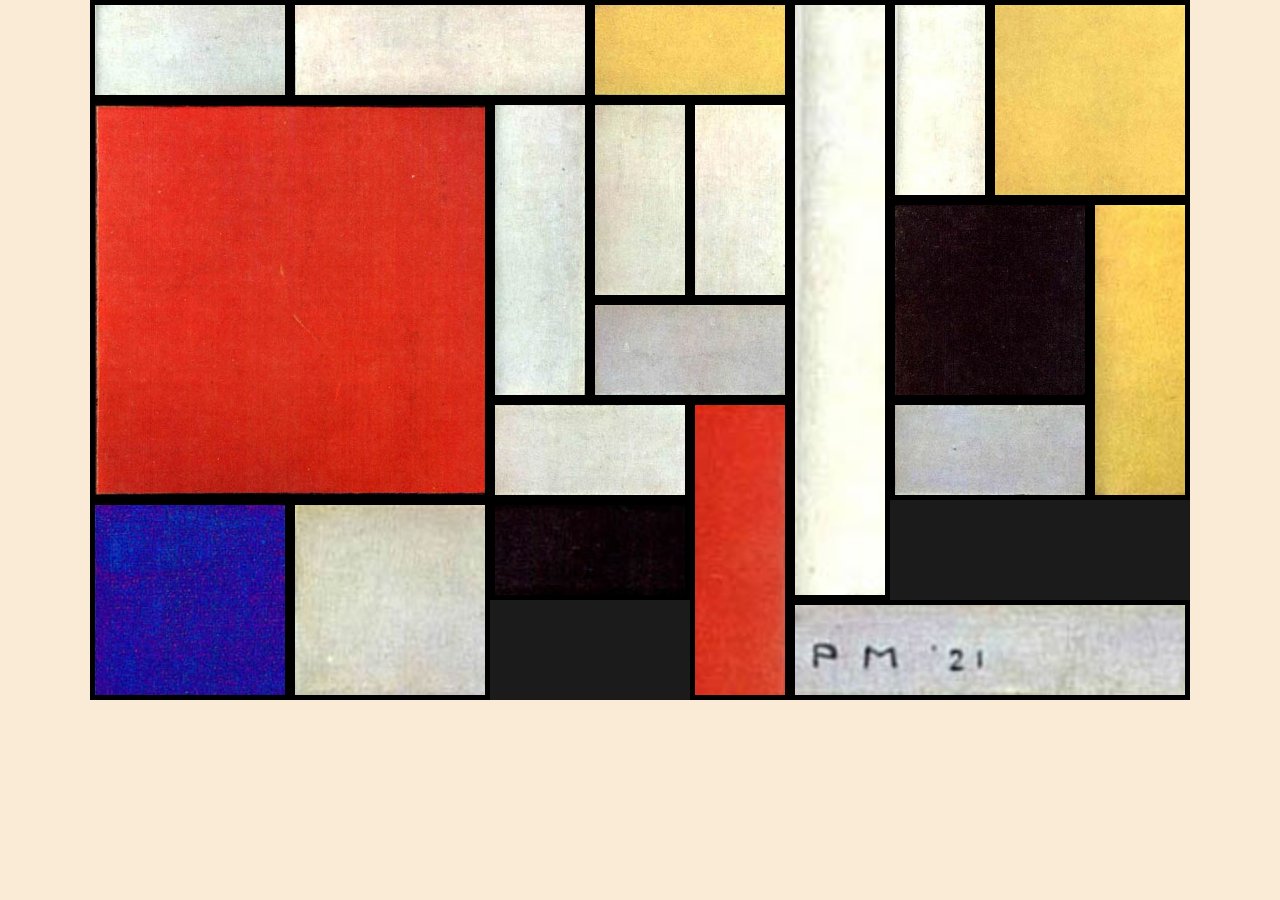
<file: index.html>
<!DOCTYPE html>
<html lang="en">

<head>
    <meta charset="UTF-8">
    <meta name="viewport" content="width=device-width, initial-scale=1.0">
    <title>Thomas George Artwork</title>
    <link href="style.css" rel="stylesheet">
</head>

<body>
    <div class="container">
        <div class="div1 grid-item">
            <!-- <img src="images/01.jpg" alt="image1"> -->
        </div>
        <div class="div2 grid-item">
            <!-- <img src="images/02.jpg" alt="image2"> -->
        </div>
        <div class="div3 grid-item">
            <!-- <img src="images/03.jpg" alt="image3"> -->
        </div>
        <div class="div4 grid-item">
            <!-- <img src="images/04.jpg" alt="image4"> -->
        </div>
        <div class="div5 grid-item">
            <!-- <img src="images/05.jpg" alt="image5"> -->
        </div>
        <div class="div6 grid-item">
            <!-- <img src="images/06.jpg" alt="image6"> -->
        </div>
        <div class="div7 grid-item">
            <!-- <img src="images/07.jpg" alt="image7"> -->
        </div>
        <div class="div8 grid-item">
            <!-- <img src="images/08.jpg" alt="image8"> -->
        </div>
        <div class="div9 grid-item">
            <!-- <img src="images/09.jpg" alt="image9"> -->
        </div>
        <div class="div10 grid-item">
            <!-- <img src="images/10.jpg" alt="image10"> -->
        </div>
        <div class="div11 grid-item">
            <!-- <img src="images/11.jpg" alt="image11"> -->
        </div>
        <div class="div14 grid-item">
            <!-- <img src="images/14.jpg" alt="image14"> -->
        </div>
        <div class="div12 grid-item">
            <!-- <img src="images/12.jpg" alt="image12"> -->
        </div>
        <div class="div13 grid-item">
            <!-- <img src="images/13.jpg" alt="image13"> -->
        </div>
        <div class="div17 grid-item">
            <!-- <img src="images/17.jpg" alt="image17"> -->
        </div>
        <div class="div15 grid-item">
            <!-- <img src="images/15.jpg" alt="image15"> -->
        </div>
        <div class="div16 grid-item">
            <!-- <img src="images/16.jpg" alt="image16"> -->
        </div>
        <div class="div18 grid-item">
            <!-- <img src="images/18.jpg" alt="image18"> -->
        </div>
        <div class="div19 grid-item">
            <!-- <img src="images/19.jpg" alt="image19"> -->
        </div>
        <div class="div20 grid-item">
            <!-- <img src="images/20.jpg" alt="image20"> -->
        </div>

    </div>
</body>
</html>
</file>
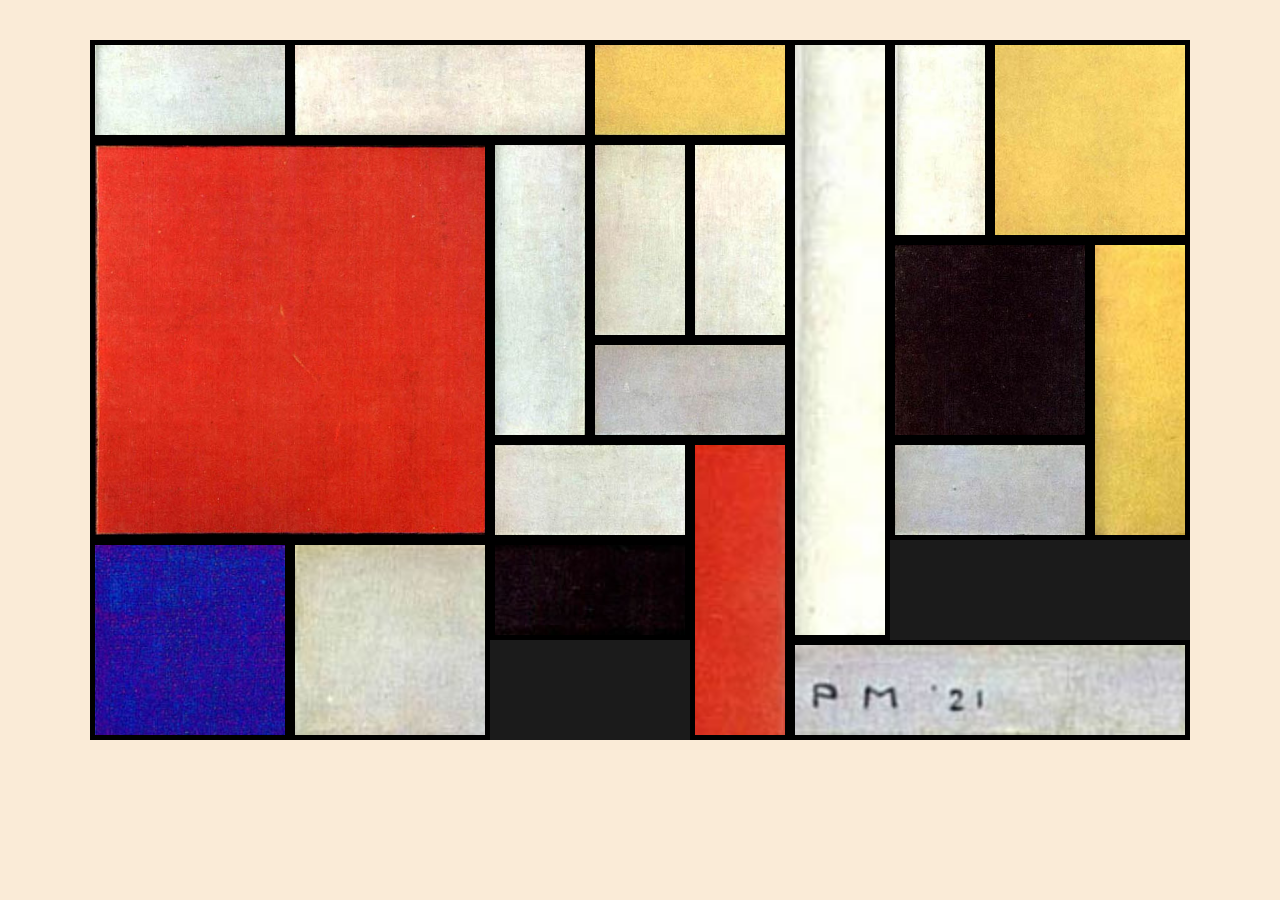
<file: Grid Modern Art 1/index.html>
<!DOCTYPE html>
<html lang="en">

<head>
    <meta charset="UTF-8">
    <meta name="viewport" content="width=device-width, initial-scale=1.0">
    <title>Thomas George Artwork</title>
    <link href="style.css" rel="stylesheet">
</head>

<body>
    <div class="container">
        <div class="div1 grid-item">
            <!-- <img src="images/01.jpg" alt="image1"> -->
        </div>
        <div class="div2 grid-item">
            <!-- <img src="images/02.jpg" alt="image2"> -->
        </div>
        <div class="div3 grid-item">
            <!-- <img src="images/03.jpg" alt="image3"> -->
        </div>
        <div class="div4 grid-item">
            <!-- <img src="images/04.jpg" alt="image4"> -->
        </div>
        <div class="div5 grid-item">
            <!-- <img src="images/05.jpg" alt="image5"> -->
        </div>
        <div class="div6 grid-item">
            <!-- <img src="images/06.jpg" alt="image6"> -->
        </div>
        <div class="div7 grid-item">
            <!-- <img src="images/07.jpg" alt="image7"> -->
        </div>
        <div class="div8 grid-item">
            <!-- <img src="images/08.jpg" alt="image8"> -->
        </div>
        <div class="div9 grid-item">
            <!-- <img src="images/09.jpg" alt="image9"> -->
        </div>
        <div class="div10 grid-item">
            <!-- <img src="images/10.jpg" alt="image10"> -->
        </div>
        <div class="div11 grid-item">
            <!-- <img src="images/11.jpg" alt="image11"> -->
        </div>
        <div class="div14 grid-item">
            <!-- <img src="images/14.jpg" alt="image14"> -->
        </div>
        <div class="div12 grid-item">
            <!-- <img src="images/12.jpg" alt="image12"> -->
        </div>
        <div class="div13 grid-item">
            <!-- <img src="images/13.jpg" alt="image13"> -->
        </div>
        <div class="div17 grid-item">
            <!-- <img src="images/17.jpg" alt="image17"> -->
        </div>
        <div class="div15 grid-item">
            <!-- <img src="images/15.jpg" alt="image15"> -->
        </div>
        <div class="div16 grid-item">
            <!-- <img src="images/16.jpg" alt="image16"> -->
        </div>
        <div class="div18 grid-item">
            <!-- <img src="images/18.jpg" alt="image18"> -->
        </div>
        <div class="div19 grid-item">
            <!-- <img src="images/19.jpg" alt="image19"> -->
        </div>
        <div class="div20 grid-item">
            <!-- <img src="images/20.jpg" alt="image20"> -->
        </div>

    </div>
</body>

</html>
</file>
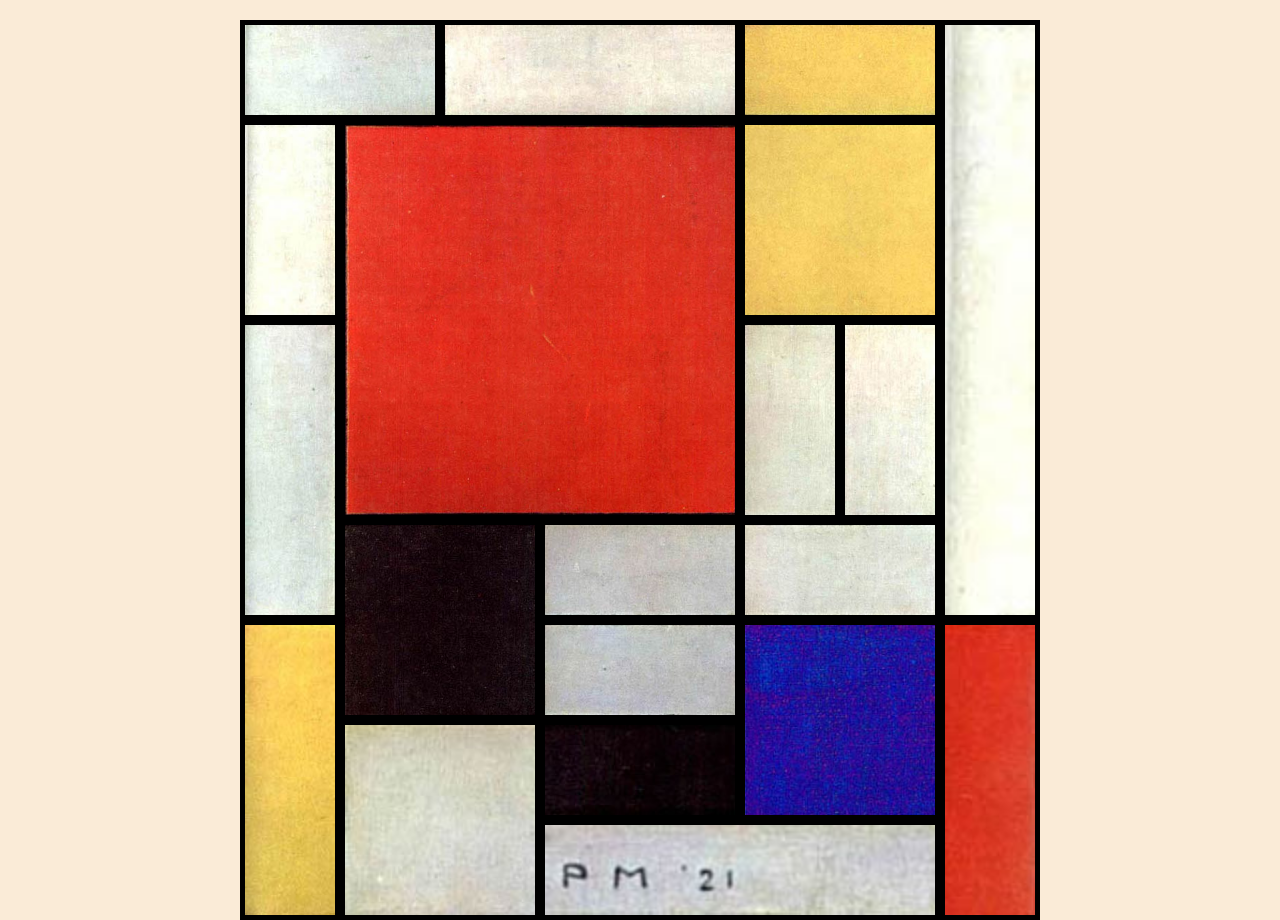
<file: Grid Modern Art 2/index.html>
<!DOCTYPE html>
<html lang="en">

<head>
    <meta charset="UTF-8">
    <meta name="viewport" content="width=device-width, initial-scale=1.0">
    <title>Thomas George Artwork</title>
    <link href="style.css" rel="stylesheet">
</head>

<body>
    <div class="container">
        <div class="div1 grid-item">
            <!-- <img src="images/01.jpg" alt="image1"> -->
        </div>
        <div class="div2 grid-item">
            <!-- <img src="images/02.jpg" alt="image2"> -->
        </div>
        <div class="div3 grid-item">
            <!-- <img src="images/03.jpg" alt="image3"> -->
        </div>
        <div class="div4 grid-item">
            <!-- <img src="images/04.jpg" alt="image4"> -->
        </div>
        <div class="div5 grid-item">
            <!-- <img src="images/05.jpg" alt="image5"> -->
        </div>
        <div class="div6 grid-item">
            <!-- <img src="images/06.jpg" alt="image6"> -->
        </div>
        <div class="div7 grid-item">
            <!-- <img src="images/07.jpg" alt="image7"> -->
        </div>
        <div class="div8 grid-item">
            <!-- <img src="images/08.jpg" alt="image8"> -->
        </div>
        <div class="div9 grid-item">
            <!-- <img src="images/09.jpg" alt="image9"> -->
        </div>
        <div class="div10 grid-item">
            <!-- <img src="images/10.jpg" alt="image10"> -->
        </div>
        <div class="div11 grid-item">
            <!-- <img src="images/11.jpg" alt="image11"> -->
        </div>
        <div class="div12 grid-item">
            <!-- <img src="images/12.jpg" alt="image12"> -->
        </div>
        <div class="div13 grid-item">
            <!-- <img src="images/13.jpg" alt="image13"> -->
        </div>
        <div class="div14 grid-item">
            <!-- <img src="images/14.jpg" alt="image14"> -->
        </div>
        <div class="div15 grid-item">
            <!-- <img src="images/15.jpg" alt="image15"> -->
        </div>
        <div class="div16 grid-item">
            <!-- <img src="images/16.jpg" alt="image16"> -->
        </div>
        <div class="div17 grid-item">
            <!-- <img src="images/17.jpg" alt="image17"> -->
        </div>
        <div class="div18 grid-item">
            <!-- <img src="images/18.jpg" alt="image18"> -->
        </div>
        <div class="div19 grid-item">
            <!-- <img src="images/19.jpg" alt="image19"> -->
        </div>
        <div class="div20 grid-item">
            <!-- <img src="images/20.jpg" alt="image20"> -->
        </div>

    </div>
</body>

</html>
</file>
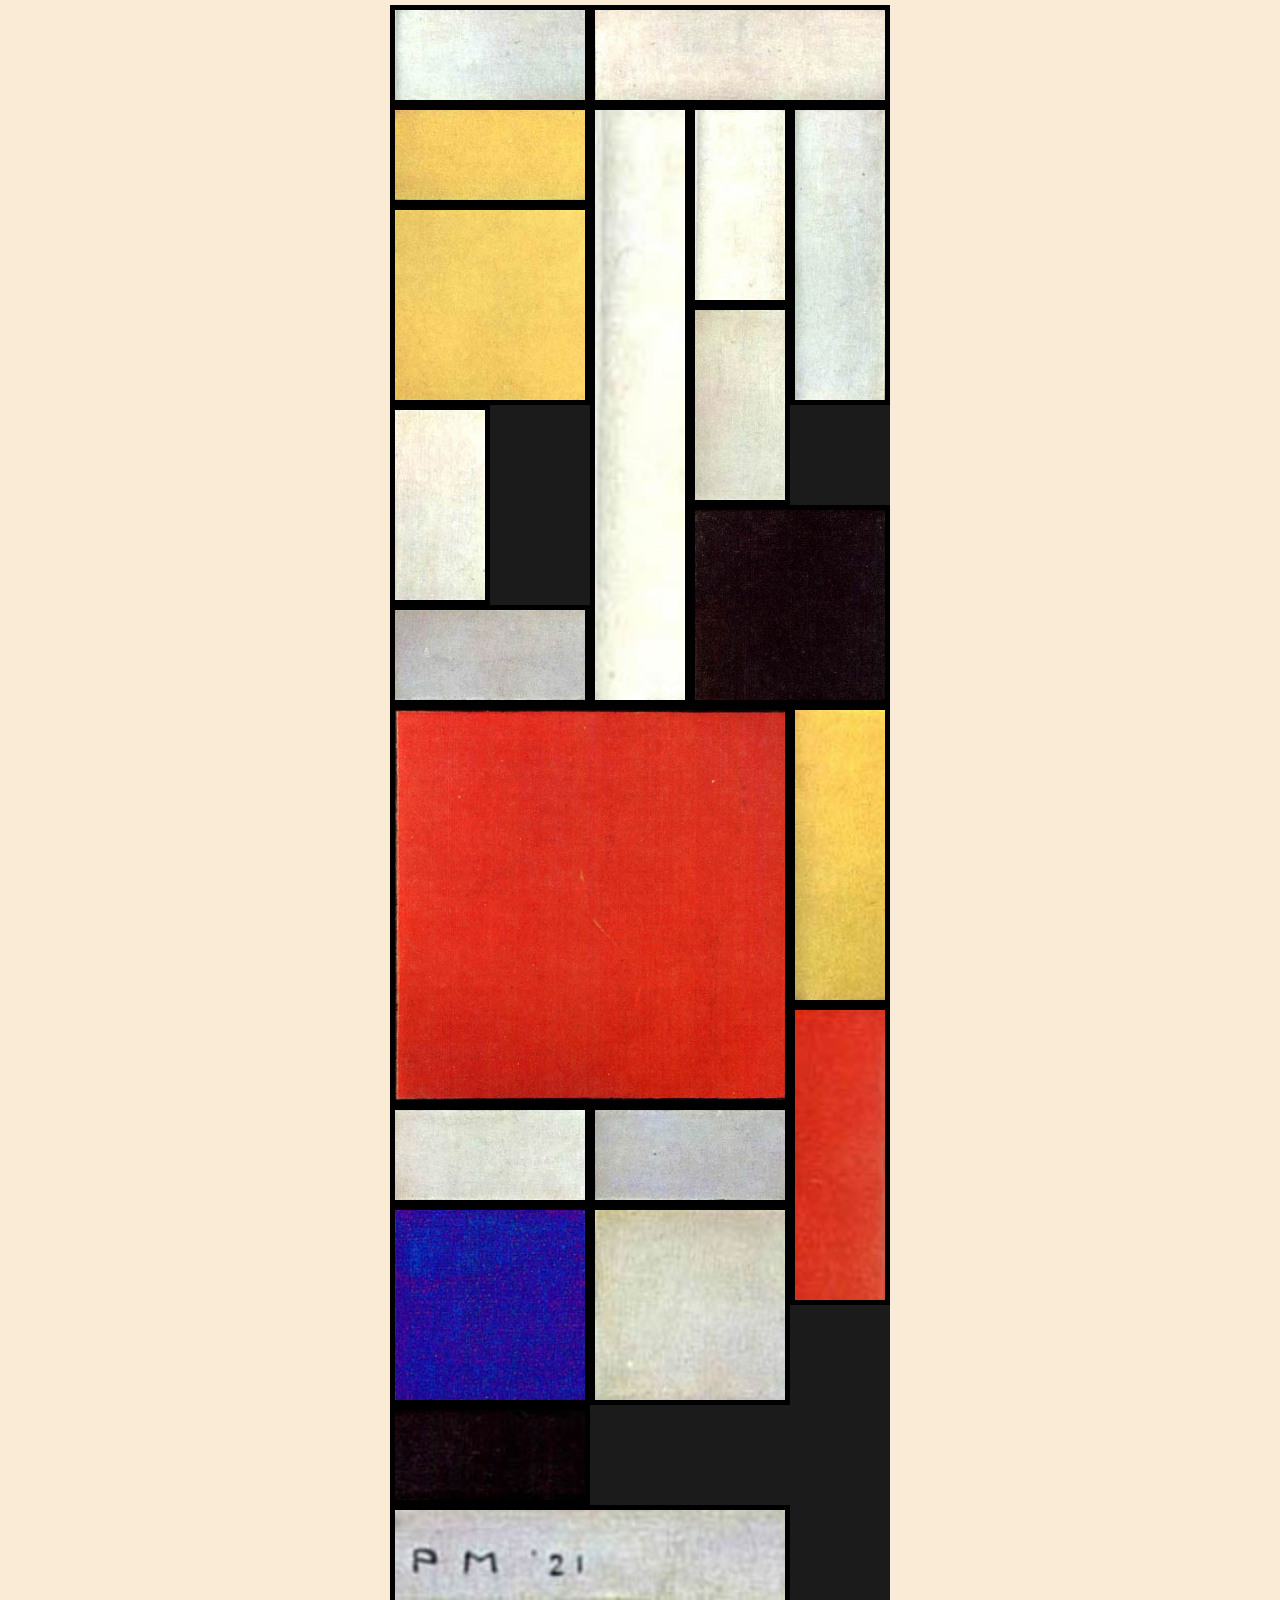
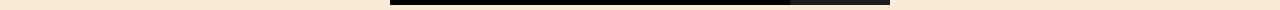
<file: Grid Modern Art 3/index.html>
<!DOCTYPE html>
<html lang="en">

<head>
    <meta charset="UTF-8">
    <meta name="viewport" content="width=device-width, initial-scale=1.0">
    <title>Thomas George Artwork</title>
    <link href="style.css" rel="stylesheet">
</head>

<body>
    <div class="container">
        <div class="div1 grid-item">
            <!-- <img src="images/01.jpg" alt="image1"> -->
        </div>
        <div class="div2 grid-item">
            <!-- <img src="images/02.jpg" alt="image2"> -->
        </div>
        <div class="div3 grid-item">
            <!-- <img src="images/03.jpg" alt="image3"> -->
        </div>
        <div class="div4 grid-item">
            <!-- <img src="images/04.jpg" alt="image4"> -->
        </div>
        <div class="div5 grid-item">
            <!-- <img src="images/05.jpg" alt="image5"> -->
        </div>
        <div class="div8 grid-item">
            <!-- <img src="images/08.jpg" alt="image8"> -->
        </div>
        <div class="div7 grid-item">
            <!-- <img src="images/07.jpg" alt="image7"> -->
        </div>
        <div class="div9 grid-item">
            <!-- <img src="images/09.jpg" alt="image9"> -->
        </div>
        <div class="div10 grid-item">
            <!-- <img src="images/10.jpg" alt="image10"> -->
        </div>
        <div class="div11 grid-item">
            <!-- <img src="images/11.jpg" alt="image11"> -->
        </div>
        <div class="div12 grid-item">
            <!-- <img src="images/12.jpg" alt="image12"> -->
        </div>
        <div class="div6 grid-item">
            <!-- <img src="images/06.jpg" alt="image6"> -->
        </div>
        <div class="div14 grid-item">
            <!-- <img src="images/14.jpg" alt="image14"> -->
        </div>
        <div class="div17 grid-item">
            <!-- <img src="images/17.jpg" alt="image17"> -->
        </div>
        <div class="div13 grid-item">
            <!-- <img src="images/13.jpg" alt="image13"> -->
        </div>
        <div class="div15 grid-item">
            <!-- <img src="images/15.jpg" alt="image15"> -->
        </div>
        <div class="div16 grid-item">
            <!-- <img src="images/16.jpg" alt="image16"> -->
        </div>
        <div class="div18 grid-item">
            <!-- <img src="images/18.jpg" alt="image18"> -->
        </div>
        <div class="div19 grid-item">
            <!-- <img src="images/19.jpg" alt="image19"> -->
        </div>
        <div class="div20 grid-item">
            <!-- <img src="images/20.jpg" alt="image20"> -->
        </div>

    </div>
</body>

</html>
</file>
<file: style.css>
* {
  margin: 0;
  padding: 0;
  background-color: antiquewhite;
}

.container {
  display: grid;
  background-color: rgb(27, 27, 27);
  grid-template-columns: repeat(11, 1fr);
  grid-template-rows: repeat(7, 1fr);

  height: 700px;
  width: 1100px;
  margin: auto;
}

.grid-item {
  border: black 5px solid;
  background-size: cover;
}

.div1 {
  grid-column: span 2;
  grid-row: span 1;
  background-image: url(images/01.jpg);
}

.div2 {
  grid-column: span 3;
  grid-row: span 1;
  background-image: url(images/02.jpg);
}

.div3 {
  grid-column: span 2;
  grid-row: span 1;
  background-image: url(images/03.jpg);
}

.div4 {
  grid-column: span 1;
  grid-row: span 6;
  background-image: url(images/04.jpg);
}

.div5 {
  grid-column: span 1;
  grid-row: span 2;
  background-image: url(images/05.jpg);
}

.div6 {
  grid-column-start: 1;
  grid-column-end: 5;
  grid-row-start: 2;
  grid-row-end: 6;
  background-image: url(images/06.jpg);
}

.div7 {
  grid-column: span 2;
  grid-row: span 2;
  background-image: url(images/07.jpg);
}

.div8 {
  grid-column: span 1;
  grid-row: span 3;
  background-image: url(images/08.jpg);
}

.div9 {
  grid-column: span 1;
  grid-row: span 2;
  background-image: url(images/09.jpg);
}

.div10 {
  grid-column: span 1;
  grid-row: span 2;
  background-image: url(images/10.jpg);
}

.div11 {
  grid-column: span 2;
  grid-row: span 2;
  background-image: url(images/11.jpg);
}

.div12 {
  grid-column: span 2;
  grid-row: span 1;
  background-image: url(images/12.jpg);
}

.div13 {
  grid-column: span 2;
  grid-row: span 1;
  background-image: url(images/13.jpg);
}

.div14 {
  grid-column: span 1;
  grid-row: span 3;
  background-image: url(images/14.jpg);
}

.div15 {
  grid-column: span 2;
  grid-row: span 1;
  background-image: url(images/15.jpg);
}

.div16 {
  grid-column: span 2;
  grid-row: span 2;
  background-image: url(images/16.jpg);
}

.div17 {
  grid-column: span 1;
  grid-row: span 3;
  background-image: url(images/17.jpg);
}

.div18 {
  grid-column: span 2;
  grid-row: span 2;
  background-image: url(images/18.jpg);
}

.div19 {
  grid-column: span 2;
  grid-row: span 1;
  background-image: url(images/19.jpg);
}

.div20 {
  grid-column: span 4;
  grid-row: span 1;
  background-image: url(images/20.jpg);
}
</file>
<file: Grid Modern Art 1/style.css>
* {
  margin: 0;
  padding: 0;
  background-color: antiquewhite;
}

.container {
  display: grid;
  background-color: rgb(27, 27, 27);
  grid-template-columns: repeat(11, 1fr);
  grid-template-rows: repeat(7, 1fr);

  height: 700px;
  width: 1100px;
  margin: auto;
  margin-top: 40px;
}

.grid-item {
  border: black 5px solid;
  background-size: cover;
}

.div1 {
  grid-column: span 2;
  grid-row: span 1;
  background-image: url(images/01.jpg);
}

.div2 {
  grid-column: span 3;
  grid-row: span 1;
  background-image: url(images/02.jpg);
}

.div3 {
  grid-column: span 2;
  grid-row: span 1;
  background-image: url(images/03.jpg);
}

.div4 {
  grid-column: span 1;
  grid-row: span 6;
  background-image: url(images/04.jpg);
}

.div5 {
  grid-column: span 1;
  grid-row: span 2;
  background-image: url(images/05.jpg);
}

.div6 {
  grid-column-start: 1;
  grid-column-end: 5;
  grid-row-start: 2;
  grid-row-end: 6;
  background-image: url(images/06.jpg);
}

.div7 {
  grid-column: span 2;
  grid-row: span 2;
  background-image: url(images/07.jpg);
}

.div8 {
  grid-column: span 1;
  grid-row: span 3;
  background-image: url(images/08.jpg);
}

.div9 {
  grid-column: span 1;
  grid-row: span 2;
  background-image: url(images/09.jpg);
}

.div10 {
  grid-column: span 1;
  grid-row: span 2;
  background-image: url(images/10.jpg);
}

.div11 {
  grid-column: span 2;
  grid-row: span 2;
  background-image: url(images/11.jpg);
}

.div12 {
  grid-column: span 2;
  grid-row: span 1;
  background-image: url(images/12.jpg);
}

.div13 {
  grid-column: span 2;
  grid-row: span 1;
  background-image: url(images/13.jpg);
}

.div14 {
  grid-column: span 1;
  grid-row: span 3;
  background-image: url(images/14.jpg);
}

.div15 {
  grid-column: span 2;
  grid-row: span 1;
  background-image: url(images/15.jpg);
}

.div16 {
  grid-column: span 2;
  grid-row: span 2;
  background-image: url(images/16.jpg);
}

.div17 {
  grid-column: span 1;
  grid-row: span 3;
  background-image: url(images/17.jpg);
}

.div18 {
  grid-column: span 2;
  grid-row: span 2;
  background-image: url(images/18.jpg);
}

.div19 {
  grid-column: span 2;
  grid-row: span 1;
  background-image: url(images/19.jpg);
}

.div20 {
  grid-column: span 4;
  grid-row: span 1;
  background-image: url(images/20.jpg);
}
</file>
<file: Grid Modern Art 2/style.css>
* {
  margin: 0;
  padding: 0;
  background-color: antiquewhite;
}

  .container {
    display: grid;
    background-color: rgb(27, 27, 27);
    grid-template-columns: repeat(8, 1fr);
    grid-template-rows: repeat(9, 1fr);

    height: 900px;
    width: 800px;
    margin: auto;
    margin-top: 20px;
  }

  .grid-item {
    border: black 5px solid;
    background-size: cover;
  }

  .div1 {
    grid-column: span 2;
    grid-row: span 1;
    background-image: url(images/01.jpg);
  }

  .div2 {
    grid-column: span 3;
    grid-row: span 1;
    background-image: url(images/02.jpg);
  }

  .div3 {
    grid-column: span 2;
    grid-row: span 1;
    background-image: url(images/03.jpg);
  }

  .div4 {
    grid-column: span 1;
    grid-row: span 6;
    background-image: url(images/04.jpg);
  }

  .div5 {
    grid-column: span 1;
    grid-row: span 2;
    background-image: url(images/05.jpg);
  }

  .div6 {
    grid-column: span 4;
    grid-row: span 4;
    background-image: url(images/06.jpg);
  }

  .div7 {
    grid-column: span 2;
    grid-row: span 2;
    background-image: url(images/07.jpg);
  }

  .div8 {
    grid-column: span 1;
    grid-row: span 3;
    background-image: url(images/08.jpg);
  }

  .div9 {
    grid-column: span 1;
    grid-row: span 2;
    background-image: url(images/09.jpg);
  }

  .div10 {
    grid-column: span 1;
    grid-row: span 2;
    background-image: url(images/10.jpg);
  }

  .div11 {
    grid-column: span 2;
    grid-row: span 2;
    background-image: url(images/11.jpg);
  }

  .div12 {
    grid-column: span 2;
    grid-row: span 1;
    background-image: url(images/12.jpg);
  }

  .div13 {
    grid-column: span 2;
    grid-row: span 1;
    background-image: url(images/13.jpg);
  }

  .div14 {
    grid-column: span 1;
    grid-row: span 3;
    background-image: url(images/14.jpg);
  }

  .div15 {
    grid-column: span 2;
    grid-row: span 1;
    background-image: url(images/15.jpg);
  }

  .div16 {
    grid-column: span 2;
    grid-row: span 2;
    background-image: url(images/16.jpg);
  }

  .div17 {
    grid-column: span 1;
    grid-row: span 3;
    background-image: url(images/17.jpg);
  }

  .div18 {
    grid-column: span 2;
    grid-row: span 2;
    background-image: url(images/18.jpg);
  }

  .div19 {
    grid-column: span 2;
    grid-row: span 1;
    background-image: url(images/19.jpg);
  }

  .div20 {
    grid-column: span 4;
    grid-row: span 1;
    background-image: url(images/20.jpg);
  }
</file>
<file: Grid Modern Art 3/style.css>
* {
  margin: 0;
  padding: 0;
  background-color: antiquewhite;
}

.container {
  display: grid;
  background-color: rgb(27, 27, 27);
  grid-template-columns: repeat(5, 1fr);
  grid-template-rows: repeat(16, 1fr);

  height: 1600px;
  width: 500px;
  margin: auto;
  margin-top: 5px;
  margin-bottom: 5px;
}

.grid-item {
  border: black 5px solid;
  background-size: cover;
}

.div1 {
  grid-column: span 2;
  grid-row: span 1;
  background-image: url(images/01.jpg);
}

.div2 {
  grid-column: span 3;
  grid-row: span 1;
  background-image: url(images/02.jpg);
}

.div3 {
  grid-column: span 2;
  grid-row: span 1;
  background-image: url(images/03.jpg);
}

.div4 {
  grid-column: span 1;
  grid-row: span 6;
  background-image: url(images/04.jpg);
}

.div5 {
  grid-column: span 1;
  grid-row: span 2;
  background-image: url(images/05.jpg);
}

.div8 {
  grid-column: span 1;
  grid-row: span 3;
  background-image: url(images/08.jpg);
}

.div7 {
  grid-column: span 2;
  grid-row: span 2;
  background-image: url(images/07.jpg);
}

.div9 {
  grid-column: span 1;
  grid-row: span 2;
  background-image: url(images/09.jpg);
}

.div10 {
  grid-column: span 1;
  grid-row: span 2;
  background-image: url(images/10.jpg);
}

.div11 {
  grid-column: span 2;
  grid-row: span 2;
  background-image: url(images/11.jpg);
}

.div12 {
  grid-column: span 2;
  grid-row: span 1;
  background-image: url(images/12.jpg);
}

.div6 {
  grid-column: span 4;
  grid-row: span 4;
  background-image: url(images/06.jpg);
}

.div14 {
  grid-column: span 1;
  grid-row: span 3;
  background-image: url(images/14.jpg);
}

.div17 {
  grid-column: span 1;
  grid-row: span 3;
  background-image: url(images/17.jpg);
}

.div13 {
  grid-column: span 2;
  grid-row: span 1;
  background-image: url(images/13.jpg);
}

.div15 {
  grid-column: span 2;
  grid-row: span 1;
  background-image: url(images/15.jpg);
}

.div16 {
  grid-column: span 2;
  grid-row: span 2;
  background-image: url(images/16.jpg);
}

.div18 {
  grid-column: span 2;
  grid-row: span 2;
  background-image: url(images/18.jpg);
}

.div19 {
  grid-column: span 2;
  grid-row: span 1;
  background-image: url(images/19.jpg);
}

.div20 {
  grid-column: span 4;
  grid-row: span 1;
  background-image: url(images/20.jpg);
}
</file>
